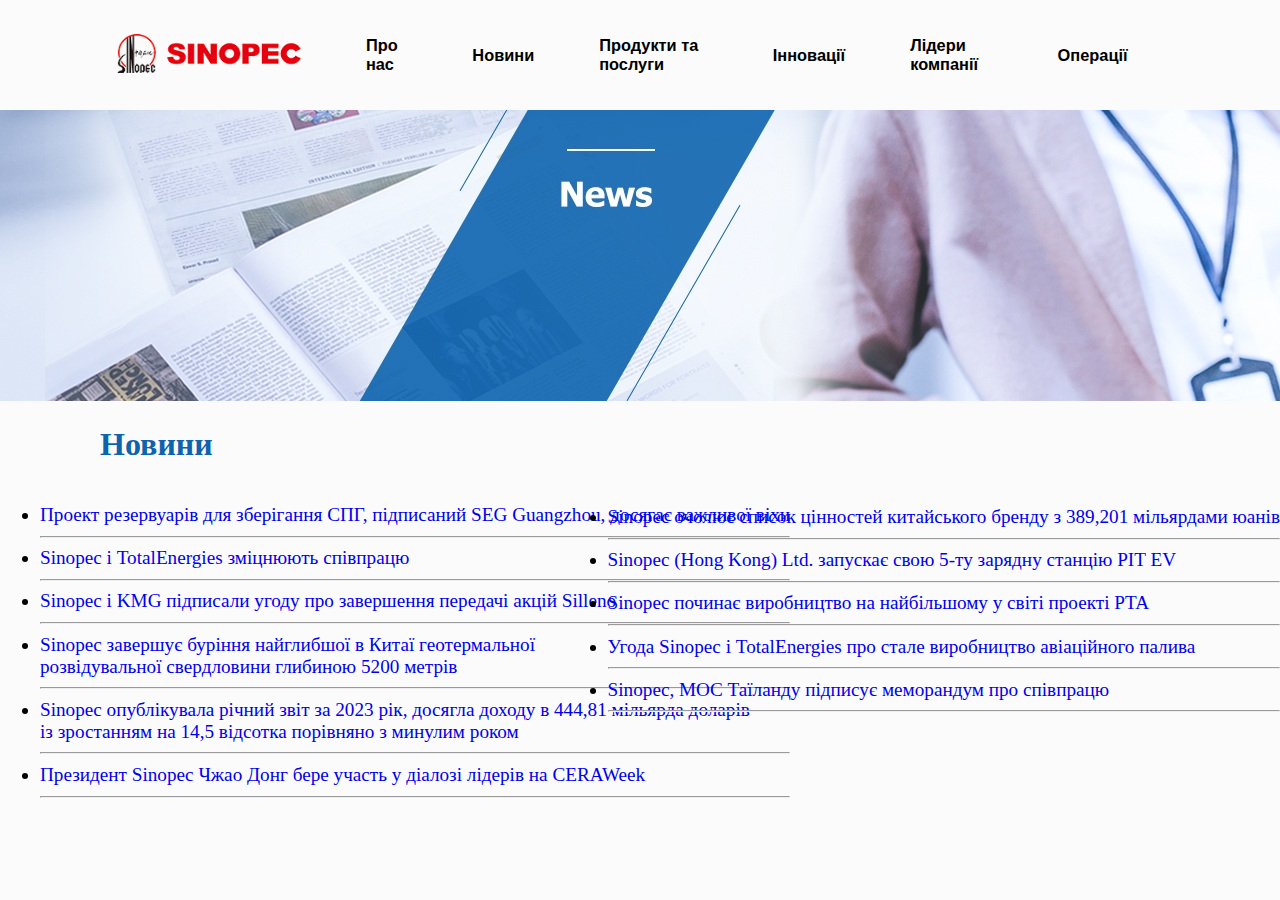
<file: news.html>
<!DOCTYPE html>
<html lang="en">
<head>
    <meta charset="UTF-8">
    <meta name="viewport" content="width=device-width, initial-scale=1.0">
    <title>Document</title>
    <link rel="stylesheet" href="main.css">
</head>
<body>
    <div class="header">
        <a href="index.html">
            <img class="logo" src="./img/logobl.png" alt="fdafs">
        </a>
        <nav>
            <a href="pronas.html"><h3>Про нас</h3></a>
            <a href="news.html"><h3>Новини</h3></a>
            <a href="products.html"><h3>Продукти та послуги</h3></a>
            <a href="innovation.html"><h3>Інновації</h3></a>
            <a href="liders.html"><h3>Лідери компанії</h3></a>
            <a href="operations.html"><h3>Операції</h3></a>
        </nav>
    </div>
    <img src="./img/pic_c_en_banner.jpg" alt="">
    <h1>
        Новини
    </h1>
    <div class="spiski">

   
    <ul class="novunu">
        <li>
            <a href="http://www.sinopecgroup.com/group/en/000/000/066/66086.shtml">Проект резервуарів для зберігання СПГ, підписаний SEG Guangzhou, досягає важливої ​​віхи</a>
            <hr>
        </li>
        <li>
            <a href="http://www.sinopecgroup.com/group/en/Sinopecnews/20240509/news_20240509_339570793793.shtml">Sinopec і TotalEnergies зміцнюють співпрацю</a>
            <hr>
        </li>
        <li>
            <a href="http://www.sinopecgroup.com/group/en/Sinopecnews/20240422/news_20240422_510361960032.shtml">Sinopec і KMG підписали угоду про завершення передачі акцій Silleno</a>
            <hr>
        </li>
        <li>
            <a href="http://www.sinopecgroup.com/group/en/Sinopecnews/20240411/news_20240411_310092251725.shtml">Sinopec завершує буріння найглибшої в Китаї геотермальної <br> розвідувальної свердловини глибиною 5200 метрів</a>
            <hr>
        </li>
        <li>
            <a href="http://www.sinopecgroup.com/group/en/Sinopecnews/20240327/news_20240327_413283443126.shtml">Sinopec опублікувала річний звіт за 2023 рік, досягла доходу в 444,81 мільярда доларів <br>із зростанням на 14,5 відсотка порівняно з минулим роком</a>
            <hr>
        </li>
        <li>
            <a href="http://www.sinopecgroup.com/group/en/Sinopecnews/20240327/news_20240327_477971761868.shtml">Президент Sinopec Чжао Донг бере участь у діалозі лідерів на CERAWeek</a>
            <hr>
        </li>
    </ul>
</div>

<div class="spiski1">
    <ul class="novunu">
        <li>
            <a href="http://www.sinopecgroup.com/group/en/Sinopecnews/20240520/news_20240520_358098300963.shtml">Sinopec очолює список цінностей китайського бренду з 389,201 мільярдами юанів</a>
            <hr>
        </li>
        <li>
            <a href="http://www.sinopecgroup.com/group/en/Sinopecnews/20240507/news_20240507_513358433099.shtml">Sinopec (Hong Kong) Ltd. запускає свою 5-ту зарядну станцію PIT EV</a>
            <hr>
        </li>
        <li>
            <a href="http://www.sinopecgroup.com/group/en/Sinopecnews/20240416/news_20240416_546087257271.shtml">Sinopec починає виробництво на найбільшому у світі проекті PTA</a>
            <hr>
        </li>
        <li>
            <a href="http://www.sinopecgroup.com/group/en/Sinopecnews/20240410/news_20240410_383019569082.shtml">Угода Sinopec і TotalEnergies про стале виробництво авіаційного палива</a>
            <hr>
        </li>
        <li>
            <a href="http://www.sinopecgroup.com/group/en/Sinopecnews/20240327/news_20240327_479316691603.shtml">Sinopec, MOC Таїланду підписує меморандум про співпрацю</a>
            <hr>
        </li>
    </ul>

</div>
</file>
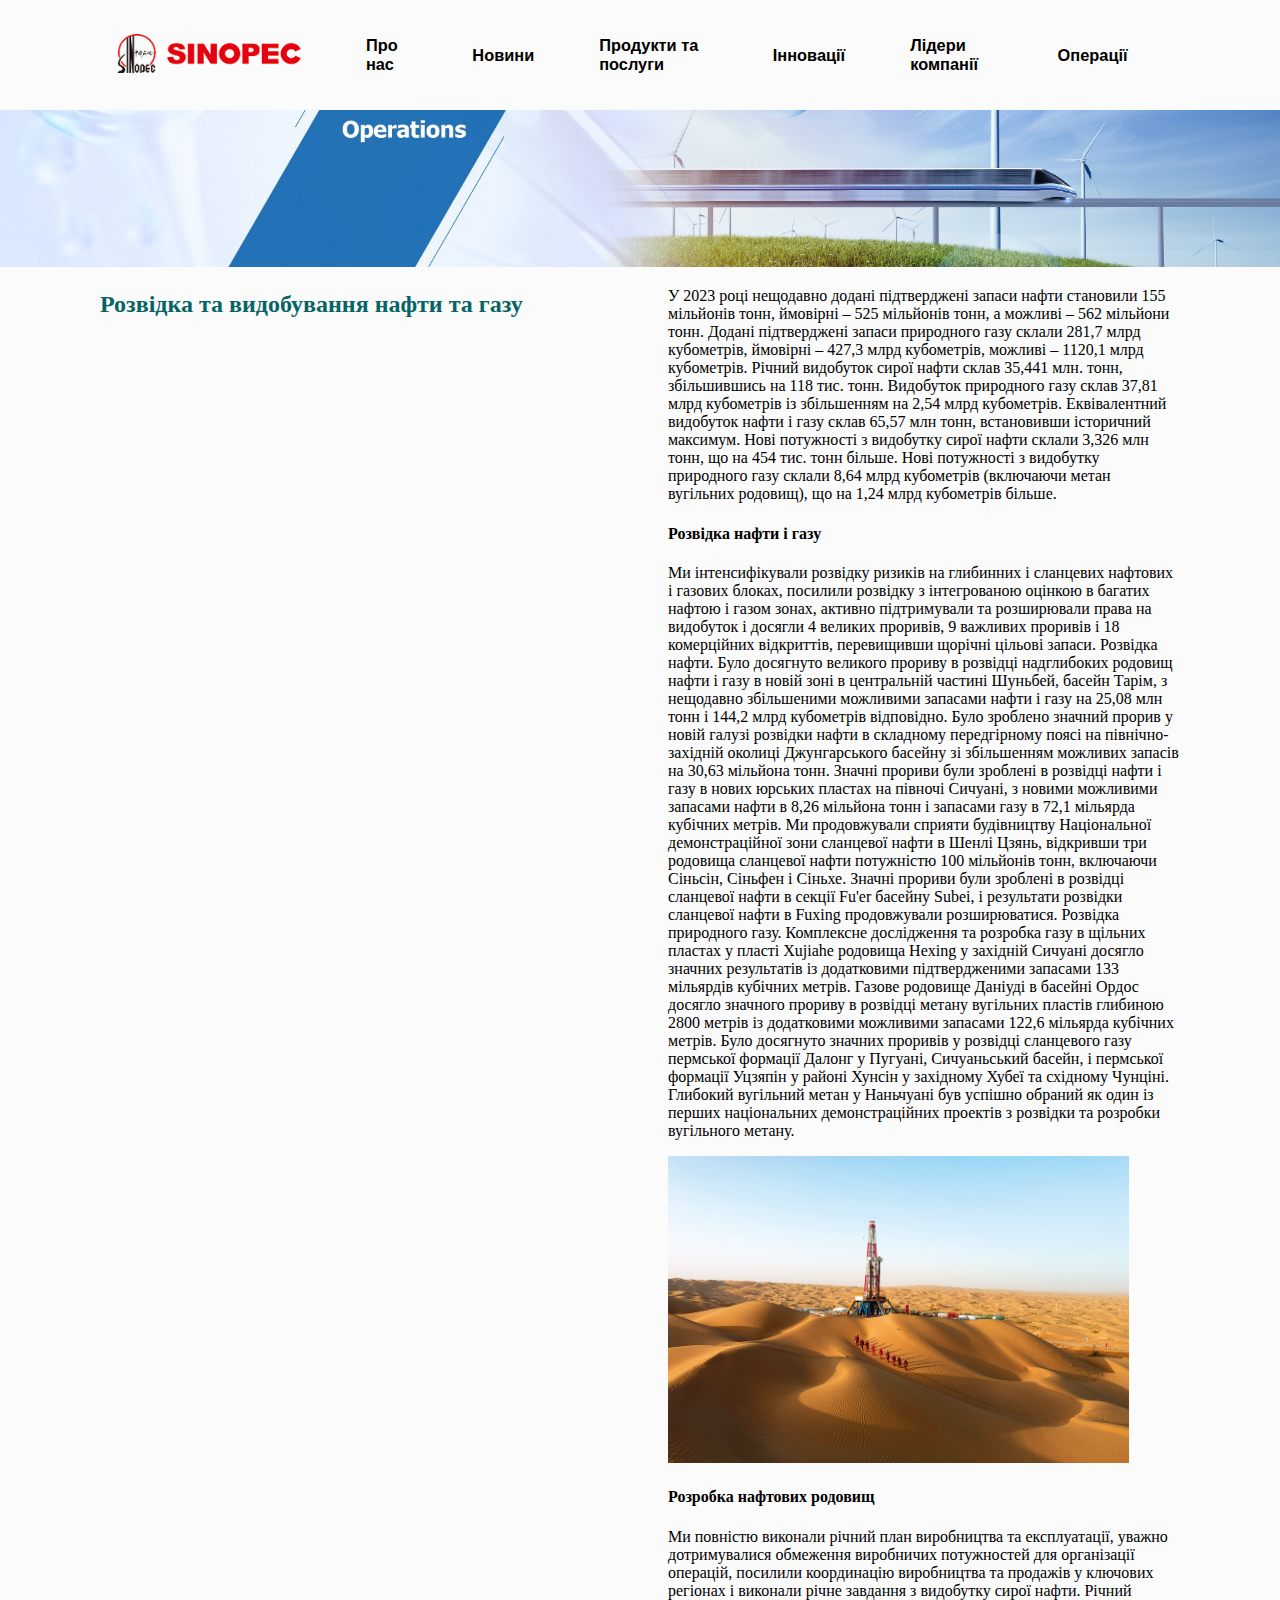
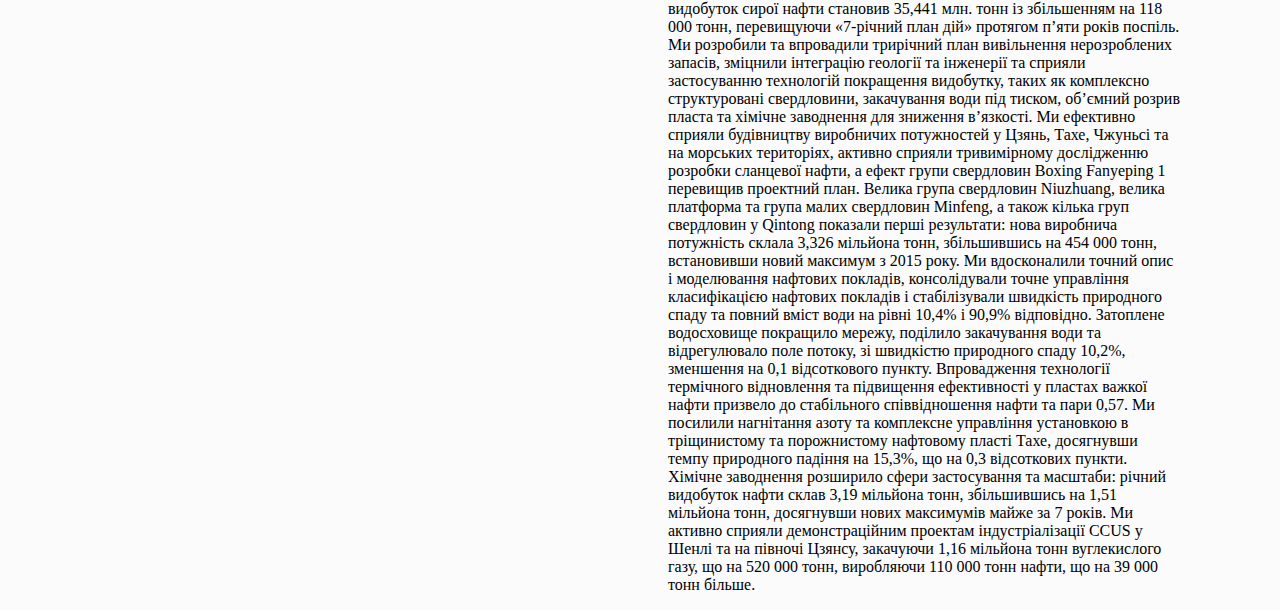
<file: operations.html>
<!DOCTYPE html>
<html lang="en">
<head>
    <meta charset="UTF-8">
    <meta name="viewport" content="width=device-width, initial-scale=1.0">
    <title>Document</title>
    <link rel="stylesheet" href="main.css">
</head>
<body>
    <div class="header">
        <a href="index.html">
            <img class="logo" src="./img/logobl.png" alt="fdafs">
        </a>
        <nav>
            <a href="pronas.html"><h3>Про нас</h3></a>
            <a href="news.html"><h3>Новини</h3></a>
            <a href="products.html"><h3>Продукти та послуги</h3></a>
            <a href="innovation.html"><h3>Інновації</h3></a>
            <a href="liders.html"><h3>Лідери компанії</h3></a>
            <a href="operations.html"><h3>Операції</h3></a>
        </nav>
    </div>
    <img style="width: 100%;" src="./img/ywfz_banner_en.jpg" alt="">
    <div class="valya"><h2>Розвідка та видобування нафти та газу
    </h2></div>
    <div class="stfu">
        <p>У 2023 році нещодавно додані підтверджені запаси нафти становили 155 мільйонів тонн, ймовірні – 525 мільйонів тонн, а можливі – 562 мільйони тонн. Додані підтверджені запаси природного газу склали 281,7 млрд кубометрів, ймовірні – 427,3 млрд кубометрів, можливі – 1120,1 млрд кубометрів. Річний видобуток сирої нафти склав 35,441 млн. тонн, збільшившись на 118 тис. тонн. Видобуток природного газу склав 37,81 млрд кубометрів із збільшенням на 2,54 млрд кубометрів. Еквівалентний видобуток нафти і газу склав 65,57 млн ​​тонн, встановивши історичний максимум. Нові потужності з видобутку сирої нафти склали 3,326 млн тонн, що на 454 тис. тонн більше. Нові потужності з видобутку природного газу склали 8,64 млрд кубометрів (включаючи метан вугільних родовищ), що на 1,24 млрд кубометрів більше.</p>
        <h4>Розвідка нафти і газу</h4>
        <p>Ми інтенсифікували розвідку ризиків на глибинних і сланцевих нафтових і газових блоках, посилили розвідку з інтегрованою оцінкою в багатих нафтою і газом зонах, активно підтримували та розширювали права на видобуток і досягли 4 великих проривів, 9 важливих проривів і 18 комерційних відкриттів, перевищивши щорічні цільові запаси.

            Розвідка нафти.   Було досягнуто великого прориву в розвідці надглибоких родовищ нафти і газу в новій зоні в центральній частині Шуньбей, басейн Тарім, з нещодавно збільшеними можливими запасами нафти і газу на 25,08 млн тонн і 144,2 млрд кубометрів відповідно. Було зроблено значний прорив у новій галузі розвідки нафти в складному передгірному поясі на північно-західній околиці Джунгарського басейну зі збільшенням можливих запасів на 30,63 мільйона тонн. Значні прориви були зроблені в розвідці нафти і газу в нових юрських пластах на півночі Сичуані, з новими можливими запасами нафти в 8,26 мільйона тонн і запасами газу в 72,1 мільярда кубічних метрів. Ми продовжували сприяти будівництву Національної демонстраційної зони сланцевої нафти в Шенлі Цзянь, відкривши три родовища сланцевої нафти потужністю 100 мільйонів тонн, включаючи Сіньсін, Сіньфен і Сіньхе. Значні прориви були зроблені в розвідці сланцевої нафти в секції Fu'er басейну Subei, і результати розвідки сланцевої нафти в Fuxing продовжували розширюватися.
            
            Розвідка природного газу.   Комплексне дослідження та розробка газу в щільних пластах у пласті Xujiahe родовища Hexing у західній Сичуані досягло значних результатів із додатковими підтвердженими запасами 133 мільярдів кубічних метрів. Газове родовище Даніуді в басейні Ордос досягло значного прориву в розвідці метану вугільних пластів глибиною 2800 метрів із додатковими можливими запасами 122,6 мільярда кубічних метрів. Було досягнуто значних проривів у розвідці сланцевого газу пермської формації Далонг у Пугуані, Сичуаньський басейн, і пермської формації Уцзяпін у районі Хунсін у західному Хубеї та східному Чунціні. Глибокий вугільний метан у Наньчуані був успішно обраний як один із перших національних демонстраційних проектів з розвідки та розробки вугільного метану.</p>

    <img style="width: 90%;" src="./img/idiot.jpg" alt="">    
    <h4>Розробка нафтових родовищ</h4>    
    <p>Ми повністю виконали річний план виробництва та експлуатації, уважно дотримувалися обмеження виробничих потужностей для організації операцій, посилили координацію виробництва та продажів у ключових регіонах і виконали річне завдання з видобутку сирої нафти. Річний видобуток сирої нафти становив 35,441 млн. тонн із збільшенням на 118 000 тонн, перевищуючи «7-річний план дій» протягом п’яти років поспіль.

        Ми розробили та впровадили трирічний план вивільнення нерозроблених запасів, зміцнили інтеграцію геології та інженерії та сприяли застосуванню технологій покращення видобутку, таких як комплексно структуровані свердловини, закачування води під тиском, об’ємний розрив пласта та хімічне заводнення для зниження в’язкості. Ми ефективно сприяли будівництву виробничих потужностей у Цзянь, Тахе, Чжуньсі та на морських територіях, активно сприяли тривимірному дослідженню розробки сланцевої нафти, а ефект групи свердловин Boxing Fanyeping 1 перевищив проектний план. Велика група свердловин Niuzhuang, велика платформа та група малих свердловин Minfeng, а також кілька груп свердловин у Qintong показали перші результати: нова виробнича потужність склала 3,326 мільйона тонн, збільшившись на 454 000 тонн, встановивши новий максимум з 2015 року.
        
        Ми вдосконалили точний опис і моделювання нафтових покладів, консолідували точне управління класифікацією нафтових покладів і стабілізували швидкість природного спаду та повний вміст води на рівні 10,4% і 90,9% відповідно. Затоплене водосховище покращило мережу, поділило закачування води та відрегулювало поле потоку, зі швидкістю природного спаду 10,2%, зменшення на 0,1 відсоткового пункту. Впровадження технології термічного відновлення та підвищення ефективності у пластах важкої нафти призвело до стабільного співвідношення нафти та пари 0,57. Ми посилили нагнітання азоту та комплексне управління установкою в тріщинистому та порожнистому нафтовому пласті Тахе, досягнувши темпу природного падіння на 15,3%, що на 0,3 відсоткових пункти. Хімічне заводнення розширило сфери застосування та масштаби: річний видобуток нафти склав 3,19 мільйона тонн, збільшившись на 1,51 мільйона тонн, досягнувши нових максимумів майже за 7 років. Ми активно сприяли демонстраційним проектам індустріалізації CCUS у Шенлі та на півночі Цзянсу, закачуючи 1,16 мільйона тонн вуглекислого газу, що на 520 000 тонн, виробляючи 110 000 тонн нафти, що на 39 000 тонн більше.</p>
        
    </div>
</file>
<file: main.css>
.header {
    display: flex;
    background-color: #fbfbfb;
    justify-content: space-between;
    height: 110px;
    font-family: "Motiva Sans", Sans-serif;
    font-size: 14px;
    top: 0;
    left: 0;
    right: 0;
    align-items: center;
    padding: 0 8%;
    position: absolute;
}
.header img {
    margin-top: 60px;
    width: 150px;
    margin-top: auto;
   width: 100%;
    border: none;
}
.header div,.header nav{
    align-items: center;
    display: flex;
}
.header a{
    color: rgb(0, 0, 0);
    text-decoration: none;
    padding: 0 50px 0 15px;
}
body{
    background: #fbfbfb;
    background-position: center;
    margin: 0;
    max-width: 100%;
}
.cont{
    float: left;
    width: 30%;
    margin-left: 130px;
    position: absolute;
    font-size: larger;
    height: 300px;
    display: block;
}
.a1{
    float: right;
}
.a1 img{
    width: 80%;
}
footer{
  display: flex;
    background-size: 100%;
    background-color: #cdcaf6;
    width: 100%;
    height: 40%;
    max-width: 2000px;
    max-width: 100%;
    margin-top: 20%;
    
}
.spisok{
    display: flex;
    align-items: center;
}
.spisok img{
    padding: 0 1%;
    width: 4%;
    height: 5%;
}
.top{
    margin-top: auto;
}

.img{
    float: left;
    margin-left: -120px;
}
.photo{
   width: 100%;
}
.zagol{
    margin-left: 100px;
    font-family: Arial, Helvetica, sans-serif;
    color: #0d63ae;
}
.aside{
    float: right;
    margin-top: -45px;
    width: 800px;
height: 400px;
margin-right: 200px;
font-size: larger;
}
.footer{
    margin-left: 400px;
}
.aside{
    display: flex;
    flex-direction: column;
    margin-top: auto;
}
.novunu{
    font-size: larger
}
.novunu a{
    text-decoration: none;
}
.spiski{
    float: left;
    margin-right: 100px;
}
.spiski1{
    float: right;
    margin-top: -330px;
}
.society{
    float: right;
    margin-left: 600px;
    margin-top: -300px;
}
h1{
    margin-left: 100px;
    color: #0d63ae
}
.products{ 
    font-size: larger;
    float:right;
    margin-right: 600px;
    font-family: sans-serif;

}
.ph{
    float: right;
    width: 35%;
    margin-top: -400px;
    margin-right: 50px;
}
.innovation{
    margin-top: 40px;
display: flex;
margin-left: 100px;
font-size: 20px;
}
.innovation h2{
    margin-right: 10px;
}
.photo1{
    width: 100%;
}
.leaders{
    display: flex;
    width: 40%;
    float: left;
    margin-left: 300px;
padding: 20px 20px;
}
.number{
    list-style-type: none;
}
.number h3{
    color: #0d62ae;
}
.number h2{
    color: #0d62ae;
}
.valya{
    float: left;
    margin-left: 100px;
    color: rgb(7, 100, 100);
}
.stfu{
    float: right;
    margin-right: 100px;
    width: 40%;
}
</file>
